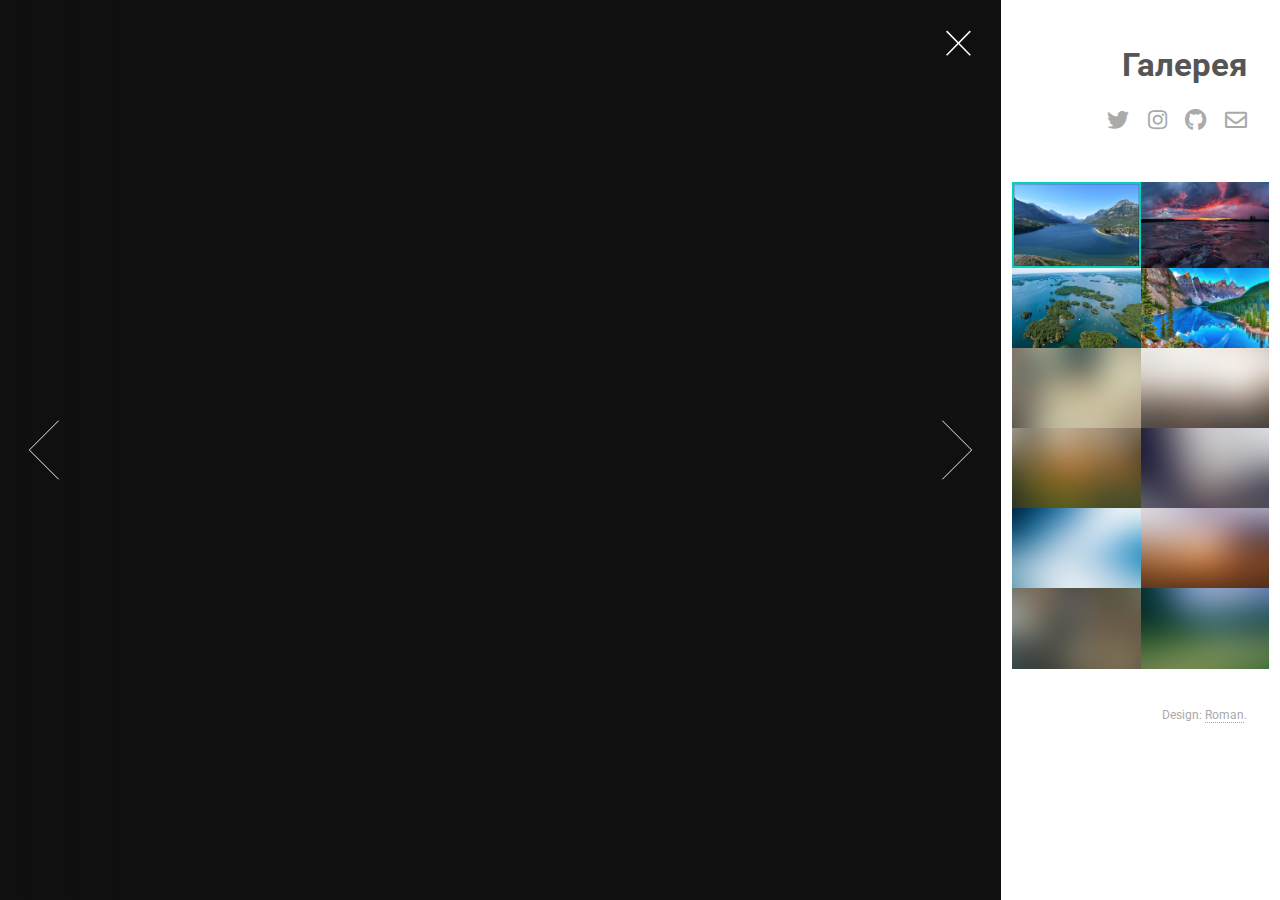
<file: Галерея.html>
<!DOCTYPE HTML>
<!--
	Lens by HTML5 UP
	html5up.net | @ajlkn
	Free for personal and commercial use under the CCA 3.0 license (html5up.net/license)
-->
<html>
	<head>
		<title>Lens by HTML5 UP</title>
		<meta charset="utf-8" />
		<meta name="viewport" content="width=device-width, initial-scale=1, user-scalable=no" />
		<link rel="stylesheet" href="assets/css/main.css" />
		<noscript><link rel="stylesheet" href="assets/css/noscript.css" /></noscript>
	</head>
	<body class="is-preload-0 is-preload-1 is-preload-2">

		<!-- Main -->
			<div id="main">

				<!-- Header -->
					<header id="header">
						<h1>Галерея</h1>
						<ul class="icons">
							<li><a href="#" class="icon brands fa-twitter"><span class="label">Twitter</span></a></li>
							<li><a href="#" class="icon brands fa-instagram"><span class="label">Instagram</span></a></li>
							<li><a href="#" class="icon brands fa-github"><span class="label">Github</span></a></li>
							<li><a href="#" class="icon fa-envelope"><span class="label">Email</span></a></li>
						</ul>
					</header>

				<!-- Thumbnail -->
					<section id="thumbnails">
						<article>
							<a class="thumbnail" href="images/fulls/01.jpg" data-position="left center"><img src="images/thumbs/01.jpg" alt="" /></a>
							<h2>Международный парк мира Уотертон-Лейкс-Глейшер (Waterton Lakes National Park)</h2>
							<p>Международный парк мира Уотертон-Лейкс-Глейшер — первый в мире из национальных парков подобного типа. Он был учрежден в 1932 годув результате слияния двух парков на границе с США — Национального парка Уотертон-Лейкс (провинция Альберта) и Национального парка Глейшер (Британская Колумбия). Американская часть парка занимает 4102 км², она изобилует ледниками, реликтовыми хвойными лесами. Основной причиной объединения парков стало сохранение исключительного разнообразия ландшафтов и присущего им растительного и животного мира.</p>
						</article>
						<article>
							<a class="thumbnail" href="images/fulls/02.jpg"><img src="images/thumbs/02.jpg" alt="" /></a>
							<h2>Национый парк Вуд-Баффало</h2>
							<p>Вуд-Баффало — национальный парк на территории провинции Альберта и Северо-Западных территорий, Канада. Основан в 1922 году. Крупнейший национальный парк в стране и один из крупнейших в мире</p>
						</article>
						<article>
							<a class="thumbnail" href="images/fulls/03.jpg" data-position="top center"><img src="images/thumbs/03.jpg" alt="" /></a>
							<h2>Тысяча островов (англ. Thousand Islands)</h2>
							<p>Тысяча островов (англ. Thousand Islands) — природная достопримечательность Канады и США. Представляет собой архипелаг островов, тянущихся вдоль границы Канады и США по реке Святого Лаврентия в месте её истока с северо-востока озера Онтарио.</p>
						</article>
						<article>
							<a class="thumbnail" href="images/fulls/04.jpg"><img src="images/thumbs/04.jpg" alt="" /></a>
							<h2>Национальный парк Банф (Banff National Park)</h2>
							<p>Национальный парк Банф — старейший национальный парк Канады, созданный в 1885 году в канадских Скалистых горах. Парк расположен в 110—180 км к западу от города Калгари в провинции Альберта, занимает 6641 км² в горной местности[1] с множеством ледников и ледовых полей, густыми хвойными лесами и альпийскими пейзажами. Трансканадское шоссе проходит от озера Луиз как бульвар Банф-Уиндермир на юге до национального парка Джаспер и как бульвар Ледяных полей (Ледяной бульвар) к северу от Трансканадского шоссе[2]. Соседство: с запада примыкают местные леса и национальный парк Йохо, национальный парк Кутеней — на юге, и парковый комплекс Кананаскис Кантри (англ. Kananaskis Country) на юго-востоке, включающий несколько парков и кемпингов, а также один экологический заповедник. Основной коммерческий центр парка — город Банф в долине реки Боу.</p>
						</article>
						<article>
							<a class="thumbnail" href="images/fulls/05.jpg" data-position="top center"><img src="images/thumbs/05.jpg" alt="" /></a>
							<h2>Nullam vitae nunc vulputate</h2>
							<p>In pellentesque cursus velit id posuere. Donec vehicula nulla.</p>
						</article>
						<article>
							<a class="thumbnail" href="images/fulls/06.jpg"><img src="images/thumbs/06.jpg" alt="" /></a>
							<h2>Phasellus magna faucibus</h2>
							<p>Nulla dignissim libero maximus tellus varius dictum ut posuere magna.</p>
						</article>
						<article>
							<a class="thumbnail" href="images/fulls/07.jpg"><img src="images/thumbs/07.jpg" alt="" /></a>
							<h2>Proin quis mauris</h2>
							<p>Etiam ultricies, lorem quis efficitur porttitor, facilisis ante orci urna.</p>
						</article>
						<article>
							<a class="thumbnail" href="images/fulls/08.jpg"><img src="images/thumbs/08.jpg" alt="" /></a>
							<h2>Gravida quis varius enim</h2>
							<p>Nunc egestas congue lorem. Nullam dictum placerat ex sapien tortor mattis.</p>
						</article>
						<article>
							<a class="thumbnail" href="images/fulls/09.jpg"><img src="images/thumbs/09.jpg" alt="" /></a>
							<h2>Morbi eget vitae adipiscing</h2>
							<p>In quis vulputate dui. Maecenas metus elit, dictum praesent lacinia lacus.</p>
						</article>
						<article>
							<a class="thumbnail" href="images/fulls/10.jpg"><img src="images/thumbs/10.jpg" alt="" /></a>
							<h2>Habitant tristique senectus</h2>
							<p>Vestibulum ante ipsum primis in faucibus orci luctus ac tincidunt dolor.</p>
						</article>
						<article>
							<a class="thumbnail" href="images/fulls/11.jpg"><img src="images/thumbs/11.jpg" alt="" /></a>
							<h2>Pharetra ex non faucibus</h2>
							<p>Ut sed magna euismod leo laoreet congue. Fusce congue enim ultricies.</p>
						</article>
						<article>
							<a class="thumbnail" href="images/fulls/12.jpg"><img src="images/thumbs/12.jpg" alt="" /></a>
							<h2>Mattis lorem sodales</h2>
							<p>Feugiat auctor leo massa, nec vestibulum nisl erat faucibus, rutrum nulla.</p>
						</article>
					</section>

				<!-- Footer -->
					<footer id="footer">
						<ul class="copyright">
							<li>Design: <a >Roman</a>.</li>
						</ul>
					</footer>

			</div>

		<!-- Scripts -->
			<script src="assets/js/jquery.min.js"></script>
			<script src="assets/js/browser.min.js"></script>
			<script src="assets/js/breakpoints.min.js"></script>
			<script src="assets/js/main.js"></script>

	</body>
</html>
</file>
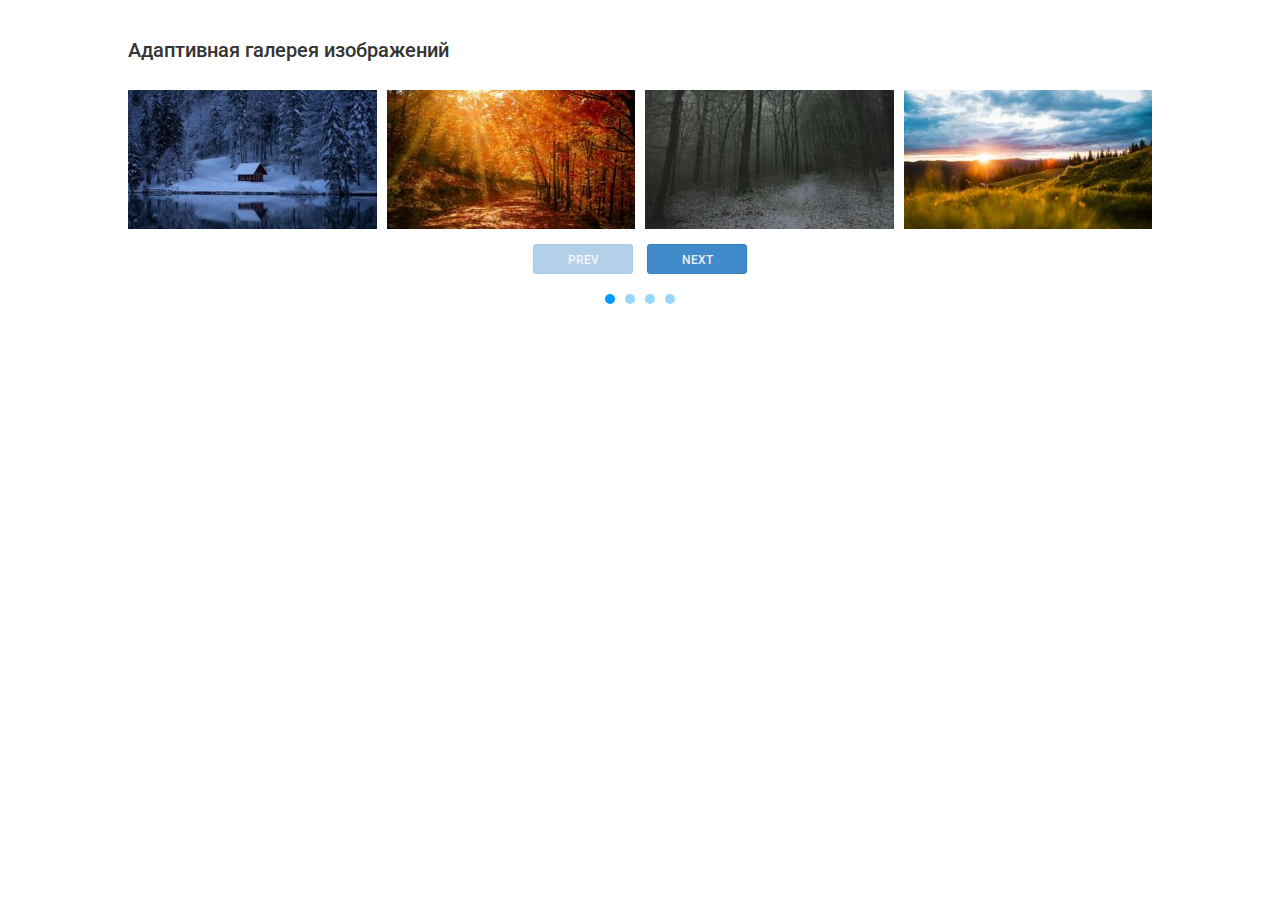
<file: галерея/slider.html>
<!DOCTYPE html>
<html lang="ru">
<head>
<meta charset="utf-8">
<meta http-equiv="X-UA-Compatible" content="IE=edge">
<meta name="viewport" content="width=device-width, initial-scale=1.0, user-scalable=no">
<title>Адаптивная галерея изображений</title>
<link href="https://fonts.googleapis.com/css?family=Roboto:400,500&amp;subset=cyrillic" rel="stylesheet">
<link href="slider.style.css" rel="stylesheet">
</head>

<body>
	<div class="wrap">
		<h1>Aдаптивная галерея изображений</h1>
		<div class="gallery" data-setting="setup1">
			<div class="slider">
				<div class="stage">
					<div>
						<img src="images/img_01.jpg" alt="">
					</div>
					<div>
						<img src="images/img_02.jpg" alt="">
					</div>
					<div>
						<img src="images/img_03.jpg" alt="">
					</div>
					<div>
						<img src="images/img_04.jpg" alt="">
					</div>
					<div>
						<img src="images/img_05.jpg" alt="">
					</div>
					<div>
						<img src="images/img_06.jpg" alt="">
					</div>
					<div>
						<img src="images/img_07.jpg" alt="">
					</div>
					<div>
						<img src="images/img_08.jpg" alt="">
					</div>
					<div>
						<img src="images/img_09.jpg" alt="">
					</div>
					<div>
						<img src="images/img_10.jpg" alt="">
					</div>
					<div>
						<img src="images/img_11.jpg" alt="">
					</div>
					<div>
						<img src="images/img_12.jpg" alt="">
					</div>
					<div>
						<img src="images/img_13.jpg" alt="">
					</div>
					<div>
						<img src="images/img_14.jpg" alt="">
					</div>
					<div>
						<img src="images/img_15.jpg" alt="">
					</div>
					<div>
						<img src="images/img_16.jpg" alt="">
					</div>
				</div>
			</div>
			<div class="control">
				<div class="nav-ctrl" data-hidden="true">
					<span class="prev" data-shift="prev">prev</span>
					<span class="next" data-shift="next">next</span>
				</div>
				<ul class="dots-ctrl" data-hidden="true"></ul>
			</div>
		</div>
	</div>

	<script type="text/javascript">
		const setting = {
			setup1: {
				// включаем постраничную навигацию
				dots: true,
				// включаем управление с клавиатуры клавишами навигации "вправо / влево"
				keyControl: true,
				// настройки галереи в зависимости от разрешения
				adaptive: {
					// настройка работает в диапазоне разрешений 320-560px
					320: {
						// одновременно выводится 1 элемент
						visibleItems: 1,
						// расстояние между изображениями 5px
						margin: 5,
						// запрещаем постраничную навигацию
						dots: false
					},
					// настройка работает в диапазоне разрешений 560-768px
					560: {
						// одновременно выводится 1 элемент
						visibleItems: 2,
						// расстояние между изображениями 5px
						margin: 5,
						// запрещаем постраничную навигацию
						dots: false
					},
					// настройка работает в диапазоне разрешений 768-1024px
					768: {
						// одновременно выводятся 2 элемента
						visibleItems: 3,
					},
					// настройка работает в диапазоне разрешений 1024 и выше
					1024: {
						// одновременно выводятся 3 элемента
						visibleItems: 4
					}
				}
			},
			setup2: {
				// одновременно выводится 4 элемента
				visibleItems: 4,
				// разрешаем постраничную навигацию
				dots: true,
				// разрешаем управление с клавиатуры клавишами навигации "вправо / влево"
				keyControl: true,
				// выключаем адаптивность
				responsive: false
			}
		};
	</script>
	<script src="slider.function.js"></script>
</body>
</html>
</file>
<file: assets/css/noscript.css>
/*
	Lens by HTML5 UP
	html5up.net | @ajlkn
	Free for personal and commercial use under the CCA 3.0 license (html5up.net/license)
*/

/* Main */

	#main {
		opacity: 1 !important;
		right: 0 !important;
	}

	body:before {
		content: 'Javascript is disabled :(';
		display: block;
		position: absolute;
		top: 50%;
		width: calc(100% - 22.5em * 0.333333333);
		height: 4em;
		margin-top: -2em;
		color: #282828;
		cursor: default;
		font-size: 3em;
		line-height: 4em;
		text-align: center;
		white-space: nowrap;
		left: 0;
	}
</file>
<file: assets/css/main.css>
@import url(fontawesome-all.min.css);
@import url("https://fonts.googleapis.com/css?family=Roboto:400,700");

/*
	Lens by HTML5 UP
	html5up.net | @ajlkn
	Free for personal and commercial use under the CCA 3.0 license (html5up.net/license)
*/

html, body, div, span, applet, object,
iframe, h1, h2, h3, h4, h5, h6, p, blockquote,
pre, a, abbr, acronym, address, big, cite,
code, del, dfn, em, img, ins, kbd, q, s, samp,
small, strike, strong, sub, sup, tt, var, b,
u, i, center, dl, dt, dd, ol, ul, li, fieldset,
form, label, legend, table, caption, tbody,
tfoot, thead, tr, th, td, article, aside,
canvas, details, embed, figure, figcaption,
footer, header, hgroup, menu, nav, output, ruby,
section, summary, time, mark, audio, video {
	margin: 0;
	padding: 0;
	border: 0;
	font-size: 100%;
	font: inherit;
	vertical-align: baseline;}

article, aside, details, figcaption, figure,
footer, header, hgroup, menu, nav, section {
	display: block;}

body {
	line-height: 1;
}

ol, ul {
	list-style: none;
}

blockquote, q {
	quotes: none;
}

	blockquote:before, blockquote:after, q:before, q:after {
		content: '';
		content: none;
	}

table {
	border-collapse: collapse;
	border-spacing: 0;
}

body {
	-webkit-text-size-adjust: none;
}

mark {
	background-color: transparent;
	color: inherit;
}

input::-moz-focus-inner {
	border: 0;
	padding: 0;
}

input, select, textarea {
	-moz-appearance: none;
	-webkit-appearance: none;
	-ms-appearance: none;
	appearance: none;
}

/* Basic */

	/*
			@-ms-viewport {
				width: device-width;
			}
		*/

	@media screen and (max-width: 480px) {

		html, body {
			min-width: 320px;
		}

	}

	body.is-preload-0 *, body.is-preload-0 *:before, body.is-preload-0 *:after {
		-moz-animation: none !important;
		-webkit-animation: none !important;
		-ms-animation: none !important;
		animation: none !important;
		-moz-transition: none !important;
		-webkit-transition: none !important;
		-ms-transition: none !important;
		transition: none !important;
	}

	html {
		box-sizing: border-box;
	}

	*, *:before, *:after {
		box-sizing: inherit;
	}

	html, body {
		background-color: #101010;
		overflow: hidden;
	}

/* Type */

	html {
		font-size: 16pt;
	}

		@media screen and (max-width: 1680px) {

			html {
				font-size: 12pt;
			}

		}

		@media screen and (max-width: 1280px) {

			html {
				font-size: 11pt;
			}

		}

	body {
		background-color: #fff;
		color: #aaa;
	}

	body, input, select, textarea {
		font-family: "Roboto", Helvetica, sans-serif;
		font-weight: 400;
		line-height: 1.65;
		font-size: 1em;
		color: #aaa;
	}

	a {
		-moz-transition: color 0.25s ease, border-bottom-color 0.25s ease;
		-webkit-transition: color 0.25s ease, border-bottom-color 0.25s ease;
		-ms-transition: color 0.25s ease, border-bottom-color 0.25s ease;
		transition: color 0.25s ease, border-bottom-color 0.25s ease;
		border-bottom: dotted 1px;
		color: inherit;
		text-decoration: none;
	}

		a:hover {
			border-bottom-color: transparent;
			color: #00D3B7;
		}

	strong, b {
		font-weight: 400;
		color: #555;
	}

	em, i {
		font-style: italic;
	}

	p {
		margin: 0 0 1.25em 0;
	}

	h1, h2, h3, h4, h5, h6 {
		font-weight: 400;
		line-height: 1.25;
		margin: 0 0 0.5em 0;
		color: #555;
	}

		h1 a, h2 a, h3 a, h4 a, h5 a, h6 a {
			color: inherit;
			text-decoration: none;
		}

	h2 {
		font-size: 1.25em;
	}

	h3 {
		font-size: 1em;
	}

	h4 {
		font-size: 0.9em;
	}

	h5 {
		font-size: 0.8em;
	}

	h6 {
		font-size: 0.7em;
	}

	sub {
		font-size: 0.8em;
		position: relative;
		top: 0.5em;
	}

	sup {
		font-size: 0.8em;
		position: relative;
		top: -0.5em;
	}

	blockquote {
		border-left: solid 4px #ccc;
		font-style: italic;
		margin: 0 0 1.25em 0;
		padding: 0.3125em 0 0.3125em 1.25em;
	}

	code {
		border-radius: 4px;
		border: solid 1px;
		font-family: "Courier New", monospace;
		font-size: 0.9em;
		margin: 0 0.25em;
		padding: 0.25em 0.65em;
		border-color: #ccc;
	}

	pre {
		-webkit-overflow-scrolling: touch;
		font-family: "Courier New", monospace;
		font-size: 0.9em;
		margin: 0 0 1.25em 0;
	}

		pre code {
			display: block;
			padding: 1em 1.5em;
			overflow-x: auto;
		}

	hr {
		border: 0;
		border-bottom: solid 1px #ccc;
		margin: 1.25em 0;
	}

		hr.major {
			margin: 1.875em 0;
		}

	.align-left {
		text-align: left;
	}

	.align-center {
		text-align: center;
	}

	.align-right {
		text-align: right;
	}

/* Button */

	input[type="submit"],
	input[type="reset"],
	input[type="button"],
	button,
	.button {
		-moz-appearance: none;
		-webkit-appearance: none;
		-ms-appearance: none;
		appearance: none;
		-moz-transition: background-color 0.25s ease-in-out, border-color 0.25s ease-in-out, color 0.25s ease-in-out;
		-webkit-transition: background-color 0.25s ease-in-out, border-color 0.25s ease-in-out, color 0.25s ease-in-out;
		-ms-transition: background-color 0.25s ease-in-out, border-color 0.25s ease-in-out, color 0.25s ease-in-out;
		transition: background-color 0.25s ease-in-out, border-color 0.25s ease-in-out, color 0.25s ease-in-out;
		background-color: transparent;
		border-radius: 4px;
		border: solid 1px #ccc;
		color: #555;
		cursor: pointer;
		display: inline-block;
		line-height: 1;
		padding: 0.75em 1.5em;
		text-align: center;
		text-decoration: none;
		white-space: nowrap;
	}

		input[type="submit"]:hover,
		input[type="reset"]:hover,
		input[type="button"]:hover,
		button:hover,
		.button:hover {
			border-color: #00D3B7;
			color: #00D3B7;
		}

			input[type="submit"]:hover:active,
			input[type="reset"]:hover:active,
			input[type="button"]:hover:active,
			button:hover:active,
			.button:hover:active {
				background-color: rgba(0, 211, 183, 0.15);
			}

		input[type="submit"].icon,
		input[type="reset"].icon,
		input[type="button"].icon,
		button.icon,
		.button.icon {
			padding-left: 1.35em;
		}

			input[type="submit"].icon:before,
			input[type="reset"].icon:before,
			input[type="button"].icon:before,
			button.icon:before,
			.button.icon:before {
				margin-right: 0.5em;
			}

		input[type="submit"].fit,
		input[type="reset"].fit,
		input[type="button"].fit,
		button.fit,
		.button.fit {
			width: 100%;
		}

		input[type="submit"].small,
		input[type="reset"].small,
		input[type="button"].small,
		button.small,
		.button.small {
			font-size: 0.8em;
		}

		input[type="submit"].large,
		input[type="reset"].large,
		input[type="button"].large,
		button.large,
		.button.large {
			font-size: 1.35em;
		}

		input[type="submit"].disabled, input[type="submit"]:disabled,
		input[type="reset"].disabled,
		input[type="reset"]:disabled,
		input[type="button"].disabled,
		input[type="button"]:disabled,
		button.disabled,
		button:disabled,
		.button.disabled,
		.button:disabled {
			pointer-events: none;
			opacity: 0.25;
		}

/* Form */

	form {
		margin: 0 0 1.25em 0;
	}

	label {
		color: #555;
		display: block;
		font-size: 0.9em;
		font-weight: 400;
		margin: 0 0 0.625em 0;
	}

	input[type="text"],
	input[type="password"],
	input[type="email"],
	select,
	textarea {
		-moz-appearance: none;
		-webkit-appearance: none;
		-ms-appearance: none;
		appearance: none;
		background-color: transparent;
		border-radius: 4px;
		border: solid 1px #ccc;
		color: inherit;
		display: block;
		outline: 0;
		padding: 0 0.75em;
		text-decoration: none;
		width: 100%;
	}

		input[type="text"]:invalid,
		input[type="password"]:invalid,
		input[type="email"]:invalid,
		select:invalid,
		textarea:invalid {
			box-shadow: none;
		}

		input[type="text"]:focus,
		input[type="password"]:focus,
		input[type="email"]:focus,
		select:focus,
		textarea:focus {
			border-color: #00D3B7;
		}

	select {
		background-image: url("data:image/svg+xml;charset=utf8,%3Csvg xmlns='http://www.w3.org/2000/svg' width='40' height='40' preserveAspectRatio='none' viewBox='0 0 40 40'%3E%3Cpath d='M9.4,12.3l10.4,10.4l10.4-10.4c0.2-0.2,0.5-0.4,0.9-0.4c0.3,0,0.6,0.1,0.9,0.4l3.3,3.3c0.2,0.2,0.4,0.5,0.4,0.9 c0,0.4-0.1,0.6-0.4,0.9L20.7,31.9c-0.2,0.2-0.5,0.4-0.9,0.4c-0.3,0-0.6-0.1-0.9-0.4L4.3,17.3c-0.2-0.2-0.4-0.5-0.4-0.9 c0-0.4,0.1-0.6,0.4-0.9l3.3-3.3c0.2-0.2,0.5-0.4,0.9-0.4S9.1,12.1,9.4,12.3z' fill='%23ccc' /%3E%3C/svg%3E");
		background-size: 1.25rem;
		background-repeat: no-repeat;
		background-position: calc(100% - 1rem) center;
		height: 2.75em;
		padding-right: 2.75em;
		text-overflow: ellipsis;
	}

		select option {
			color: #555;
			background: #fff;
		}

		select:focus::-ms-value {
			background-color: transparent;
		}

		select::-ms-expand {
			display: none;
		}

	.select-wrapper {
		text-decoration: none;
		display: block;
		position: relative;
	}

		.select-wrapper:before {
			-moz-osx-font-smoothing: grayscale;
			-webkit-font-smoothing: antialiased;
			display: inline-block;
			font-style: normal;
			font-variant: normal;
			text-rendering: auto;
			line-height: 1;
			text-transform: none !important;
			font-family: 'Font Awesome 5 Free';
			font-weight: 900;
		}

		.select-wrapper:before {
			color: #ccc;
			content: '\f107';
			display: block;
			height: 2.75em;
			line-height: 2.75em;
			pointer-events: none;
			position: absolute;
			right: 0;
			text-align: center;
			top: 0;
			width: 2.75em;
		}

		.select-wrapper select::-ms-expand {
			display: none;
		}

	input[type="text"],
	input[type="password"],
	input[type="email"],
	select {
		height: 2.75em;
	}

	textarea {
		padding: 0.75em 1em;
	}

	input[type="checkbox"],
	input[type="radio"] {
		-moz-appearance: none;
		-webkit-appearance: none;
		-ms-appearance: none;
		appearance: none;
		display: block;
		float: left;
		margin-right: -2em;
		opacity: 0;
		width: 1em;
		z-index: -1;
	}

		input[type="checkbox"] + label,
		input[type="radio"] + label {
			text-decoration: none;
			color: #aaa;
			cursor: pointer;
			display: inline-block;
			font-size: 1em;
			font-weight: 400;
			margin: 0;
			padding-left: 2.4em;
			padding-right: 0.75em;
			position: relative;
		}

			input[type="checkbox"] + label:before,
			input[type="radio"] + label:before {
				-moz-osx-font-smoothing: grayscale;
				-webkit-font-smoothing: antialiased;
				display: inline-block;
				font-style: normal;
				font-variant: normal;
				text-rendering: auto;
				line-height: 1;
				text-transform: none !important;
				font-family: 'Font Awesome 5 Free';
				font-weight: 900;
			}

			input[type="checkbox"] + label:before,
			input[type="radio"] + label:before {
				background: transparent;
				border-radius: 4px;
				border: solid 1px #ccc;
				content: '';
				display: inline-block;
				font-size: 0.8em;
				height: 2.0625em;
				left: 0;
				line-height: 2.0625em;
				position: absolute;
				text-align: center;
				top: 0;
				width: 2.0625em;
			}

		input[type="checkbox"]:checked + label:before,
		input[type="radio"]:checked + label:before {
			background-color: #555;
			border-color: #555;
			color: #fff;
			content: '\f00c';
		}

		input[type="checkbox"]:focus + label:before,
		input[type="radio"]:focus + label:before {
			border-color: #00D3B7;
		}

	input[type="checkbox"] + label:before {
		border-radius: 4px;
	}

	input[type="radio"] + label:before {
		border-radius: 100%;
	}

	::-webkit-input-placeholder {
		opacity: 1.0;
		color: #ccc !important;
	}

	:-moz-placeholder {
		opacity: 1.0;
		color: #ccc !important;
	}

	::-moz-placeholder {
		opacity: 1.0;
		color: #ccc !important;
	}

	:-ms-input-placeholder {
		opacity: 1.0;
		color: #ccc !important;
	}

	.field {
		margin: 0 0 1.25em 0;
	}

/* Icon */

	.icon {
		text-decoration: none;
		border-bottom: none;
		position: relative;
	}

		.icon:before {
			-moz-osx-font-smoothing: grayscale;
			-webkit-font-smoothing: antialiased;
			display: inline-block;
			font-style: normal;
			font-variant: normal;
			text-rendering: auto;
			line-height: 1;
			text-transform: none !important;
			font-family: 'Font Awesome 5 Free';
			font-weight: 400;
		}

		.icon > .label {
			display: none;
		}

		.icon:before {
			line-height: inherit;
		}

		.icon.solid:before {
			font-weight: 900;
		}

		.icon.brands:before {
			font-family: 'Font Awesome 5 Brands';
		}

/* List */

	ol {
		list-style: decimal;
		margin: 0 0 1.25em 0;
		padding-left: 1.25em;
	}

		ol li {
			padding-left: 0.25em;
		}

	ul {
		list-style: disc;
		margin: 0 0 1.25em 0;
		padding-left: 1em;
	}

		ul li {
			padding-left: 0.5em;
		}

		ul.alt {
			list-style: none;
			padding-left: 0;
		}

			ul.alt li {
				border-top: solid 1px #ccc;
				padding: 0.5em 0;
			}

				ul.alt li:first-child {
					border-top: 0;
					padding-top: 0;
				}

	dl {
		margin: 0 0 1.25em 0;
	}

		dl dt {
			display: block;
			font-weight: 400;
			margin: 0 0 0.625em 0;
		}

		dl dd {
			margin-left: 1.25em;
		}

/* Actions */

	ul.actions {
		display: -moz-flex;
		display: -webkit-flex;
		display: -ms-flex;
		display: flex;
		cursor: default;
		list-style: none;
		margin-left: -0.625em;
		padding-left: 0;
	}

		ul.actions li {
			padding: 0 0 0 0.625em;
			vertical-align: middle;
		}

		ul.actions.special {
			-moz-justify-content: center;
			-webkit-justify-content: center;
			-ms-justify-content: center;
			justify-content: center;
			width: 100%;
			margin-left: 0;
		}

			ul.actions.special li:first-child {
				padding-left: 0;
			}

		ul.actions.stacked {
			-moz-flex-direction: column;
			-webkit-flex-direction: column;
			-ms-flex-direction: column;
			flex-direction: column;
			margin-left: 0;
		}

			ul.actions.stacked li {
				padding: 0.8125em 0 0 0;
			}

				ul.actions.stacked li:first-child {
					padding-top: 0;
				}

		ul.actions.fit {
			width: calc(100% + 0.625em);
		}

			ul.actions.fit li {
				-moz-flex-grow: 1;
				-webkit-flex-grow: 1;
				-ms-flex-grow: 1;
				flex-grow: 1;
				-moz-flex-shrink: 1;
				-webkit-flex-shrink: 1;
				-ms-flex-shrink: 1;
				flex-shrink: 1;
				width: 100%;
			}

				ul.actions.fit li > * {
					width: 100%;
				}

			ul.actions.fit.stacked {
				width: 100%;
			}

		@media screen and (max-width: 480px) {

			ul.actions:not(.fixed) {
				-moz-flex-direction: column;
				-webkit-flex-direction: column;
				-ms-flex-direction: column;
				flex-direction: column;
				margin-left: 0;
				width: 100% !important;
			}

				ul.actions:not(.fixed) li {
					-moz-flex-grow: 1;
					-webkit-flex-grow: 1;
					-ms-flex-grow: 1;
					flex-grow: 1;
					-moz-flex-shrink: 1;
					-webkit-flex-shrink: 1;
					-ms-flex-shrink: 1;
					flex-shrink: 1;
					padding: 0.625em 0 0 0;
					text-align: center;
					width: 100%;
				}

					ul.actions:not(.fixed) li > * {
						width: 100%;
					}

					ul.actions:not(.fixed) li:first-child {
						padding-top: 0;
					}

					ul.actions:not(.fixed) li input[type="submit"],
					ul.actions:not(.fixed) li input[type="reset"],
					ul.actions:not(.fixed) li input[type="button"],
					ul.actions:not(.fixed) li button,
					ul.actions:not(.fixed) li .button {
						width: 100%;
					}

						ul.actions:not(.fixed) li input[type="submit"].icon:before,
						ul.actions:not(.fixed) li input[type="reset"].icon:before,
						ul.actions:not(.fixed) li input[type="button"].icon:before,
						ul.actions:not(.fixed) li button.icon:before,
						ul.actions:not(.fixed) li .button.icon:before {
							margin-left: -0.5rem;
						}

		}

/* Icons */

	ul.icons {
		cursor: default;
		list-style: none;
		padding-left: 0;
	}

		ul.icons li {
			display: inline-block;
			padding: 0 1em 0 0;
		}

			ul.icons li:last-child {
				padding-right: 0;
			}

			ul.icons li .icon:before {
				font-size: 1.5rem;
			}

/* Main */

	#main {
		-moz-transition: opacity 0.75s ease, right 0.75s ease, left 0.75s ease, visibility 0.75s;
		-webkit-transition: opacity 0.75s ease, right 0.75s ease, left 0.75s ease, visibility 0.75s;
		-ms-transition: opacity 0.75s ease, right 0.75s ease, left 0.75s ease, visibility 0.75s;
		transition: opacity 0.75s ease, right 0.75s ease, left 0.75s ease, visibility 0.75s;
		-webkit-overflow-scrolling: touch;
		position: fixed;
		top: 0;
		width: 22.5em;
		height: 100%;
		background: #fff;
		outline: 0;
		overflow-x: hidden;
		overflow-y: auto;
		text-align: right;
		visibility: visible;
		z-index: 10000;
		right: 0;
	}

		#main .toggle {
			-webkit-tap-highlight-color: rgba(0, 0, 0, 0);
			position: absolute;
			top: 0;
			width: 4em;
			height: 4em;
			background-image: url("images/close-small-alt.svg");
			background-repeat: no-repeat;
			background-size: 32px 32px;
			cursor: pointer;
			display: none;
			z-index: 1;
			background-position: 0.5em 0.5em;
			left: 0;
		}

		body.fullscreen #main {
			visibility: hidden;
			right: -22.5em;
		}

		body.is-preload-1 #main {
			opacity: 0;
			right: -2em;
		}

		@media screen and (max-width: 1280px) {

			#main {
				width: 19em;
			}

				body.fullscreen #main {
					right: -19em;
				}

		}

		@media screen and (max-width: 980px) {

			#main {
				background: rgba(255, 255, 255, 0.925);
			}

				#main .toggle {
					display: block;
				}

		}

		@media screen and (max-width: 480px) {

			#main {
				-moz-transition: opacity 0.5s ease, visibility 0.5s;
				-webkit-transition: opacity 0.5s ease, visibility 0.5s;
				-ms-transition: opacity 0.5s ease, visibility 0.5s;
				transition: opacity 0.5s ease, visibility 0.5s;
				width: 100%;
				background: #fff;
				text-align: center;
			}

				body.is-preload-1 #main {
					left: auto !important;
					right: auto !important;
				}

				body.fullscreen #main {
					left: auto !important;
					right: auto !important;
					opacity: 0;
				}

				#main .toggle {
					display: none;
				}

		}

/* Header */

	#header {
		padding: 3em 2.25em 1.75em 2.25em ;
	}

		#header h1 {
			font-size: 2.25em;
			font-weight: 700;
		}

/* Footer */

	#footer {
		padding: 2.25em 2.25em 1em 2.25em ;
	}

		#footer .copyright {
			list-style: none;
			padding: 0;
		}

			#footer .copyright li {
				display: inline-block;
				font-size: 0.8em;
				margin-left: 0.35em;
				padding: 0;
			}

				#footer .copyright li:first-child {
					margin-left: 0;
				}

/* Thumbnails */

	#thumbnails {
		display: -moz-flex;
		display: -webkit-flex;
		display: -ms-flex;
		display: flex;
		-moz-flex-wrap: wrap;
		-webkit-flex-wrap: wrap;
		-ms-flex-wrap: wrap;
		flex-wrap: wrap;
		padding: 0 0.75em;
	}

		#thumbnails article {
			position: relative;
			width: 50%;
			background: #101010;
			outline: 0;
		}

			#thumbnails article .thumbnail {
				-webkit-tap-highlight-color: rgba(0, 0, 0, 0);
				display: block;
				position: relative;
				border: 0;
				outline: 0;
			}

				#thumbnails article .thumbnail img {
					display: block;
					width: 100%;
				}

				#thumbnails article .thumbnail:before {
					pointer-events: none;
					-moz-transition: opacity 0.25s ease;
					-webkit-transition: opacity 0.25s ease;
					-ms-transition: opacity 0.25s ease;
					transition: opacity 0.25s ease;
					content: '';
					position: absolute;
					left: 0;
					top: 0;
					width: 100%;
					height: 100%;
					box-shadow: inset 0 0 0 2px #00D3B7, inset 0 0 0px 3px rgba(0, 0, 0, 0.15);
					opacity: 0;
					z-index: 1;
				}

				#thumbnails article .thumbnail:focus:before {
					opacity: 0.5;
				}

			#thumbnails article h2, #thumbnails article p {
				display: none;
			}

			#thumbnails article.active .thumbnail:before {
				opacity: 1;
			}

		@media screen and (max-width: 480px) {

			#thumbnails article .thumbnail:before {
				display: none;
			}

		}

/* Viewer */

	@-moz-keyframes spinner {
		0% {
			-moz-transform: rotate(0deg);
			-webkit-transform: rotate(0deg);
			-ms-transform: rotate(0deg);
			transform: rotate(0deg);
		}

		100% {
			-moz-transform: rotate(360deg);
			-webkit-transform: rotate(360deg);
			-ms-transform: rotate(360deg);
			transform: rotate(360deg);
		}
	}

	@-webkit-keyframes spinner {
		0% {
			-moz-transform: rotate(0deg);
			-webkit-transform: rotate(0deg);
			-ms-transform: rotate(0deg);
			transform: rotate(0deg);
		}

		100% {
			-moz-transform: rotate(360deg);
			-webkit-transform: rotate(360deg);
			-ms-transform: rotate(360deg);
			transform: rotate(360deg);
		}
	}

	@-ms-keyframes spinner {
		0% {
			-moz-transform: rotate(0deg);
			-webkit-transform: rotate(0deg);
			-ms-transform: rotate(0deg);
			transform: rotate(0deg);
		}

		100% {
			-moz-transform: rotate(360deg);
			-webkit-transform: rotate(360deg);
			-ms-transform: rotate(360deg);
			transform: rotate(360deg);
		}
	}

	@keyframes spinner {
		0% {
			-moz-transform: rotate(0deg);
			-webkit-transform: rotate(0deg);
			-ms-transform: rotate(0deg);
			transform: rotate(0deg);
		}

		100% {
			-moz-transform: rotate(360deg);
			-webkit-transform: rotate(360deg);
			-ms-transform: rotate(360deg);
			transform: rotate(360deg);
		}
	}

	#viewer {
		-moz-transition: opacity 0.75s ease, width 0.75s ease;
		-webkit-transition: opacity 0.75s ease, width 0.75s ease;
		-ms-transition: opacity 0.75s ease, width 0.75s ease;
		transition: opacity 0.75s ease, width 0.75s ease;
		position: absolute;
		top: 0;
		width: calc(100% - 22.5em);
		height: 100%;
		left: 0;
	}

		#viewer .inner {
			pointer-events: none;
			position: absolute;
			top: 0;
			left: 0;
			width: 100%;
			height: 100%;
			z-index: 2;
		}

			#viewer .inner > * {
				pointer-events: auto;
			}

			#viewer .inner:before {
				background-image: -moz-linear-gradient(left, rgba(16,16,16,0.2), rgba(16,16,16,0) 10em, rgba(16,16,16,0)), -moz-linear-gradient(right, rgba(16,16,16,0.2), rgba(16,16,16,0) 10em, rgba(16,16,16,0));
				background-image: -webkit-linear-gradient(left, rgba(16,16,16,0.2), rgba(16,16,16,0) 10em, rgba(16,16,16,0)), -webkit-linear-gradient(right, rgba(16,16,16,0.2), rgba(16,16,16,0) 10em, rgba(16,16,16,0));
				background-image: -ms-linear-gradient(left, rgba(16,16,16,0.2), rgba(16,16,16,0) 10em, rgba(16,16,16,0)), -ms-linear-gradient(right, rgba(16,16,16,0.2), rgba(16,16,16,0) 10em, rgba(16,16,16,0));
				background-image: linear-gradient(left, rgba(16,16,16,0.2), rgba(16,16,16,0) 10em, rgba(16,16,16,0)), linear-gradient(right, rgba(16,16,16,0.2), rgba(16,16,16,0) 10em, rgba(16,16,16,0));
				content: '';
				display: block;
				position: absolute;
				top: 0;
				left: 0;
				width: 100%;
				height: 100%;
			}

			#viewer .inner .toggle {
				-webkit-tap-highlight-color: rgba(0, 0, 0, 0);
				position: absolute;
				top: 0;
				width: 4em;
				height: 4em;
				background-image: url("images/close.svg");
				background-repeat: no-repeat;
				background-size: 64px 64px;
				cursor: pointer;
				z-index: 1;
				right: 0;
				background-position: calc(100% - 0.75em) 0.75em;
			}

			#viewer .inner .nav-next,
			#viewer .inner .nav-previous {
				-webkit-tap-highlight-color: rgba(0, 0, 0, 0);
				position: absolute;
				top: 50%;
				width: 6em;
				height: 6em;
				margin-top: -3em;
				background-image: url("images/arrow.svg");
				background-position: center;
				background-repeat: no-repeat;
				background-size: contain;
				cursor: pointer;
			}

			#viewer .inner .nav-previous {
				-moz-transform: scaleX(-1);
				-webkit-transform: scaleX(-1);
				-ms-transform: scaleX(-1);
				transform: scaleX(-1);
				left: 0;
			}

			#viewer .inner .nav-next {
				right: 0;
			}

		#viewer .slide {
			-moz-transition: opacity 0.5s ease-in-out;
			-webkit-transition: opacity 0.5s ease-in-out;
			-ms-transition: opacity 0.5s ease-in-out;
			transition: opacity 0.5s ease-in-out;
			position: absolute;
			top: 0;
			left: 0;
			width: 100%;
			height: 100%;
			opacity: 1;
			z-index: 1;
		}

			#viewer .slide .caption {
				background-image: -moz-linear-gradient(bottom, rgba(16,16,16,0.75), rgba(16,16,16,0.25) 80%, rgba(16,16,16,0));
				background-image: -webkit-linear-gradient(bottom, rgba(16,16,16,0.75), rgba(16,16,16,0.25) 80%, rgba(16,16,16,0));
				background-image: -ms-linear-gradient(bottom, rgba(16,16,16,0.75), rgba(16,16,16,0.25) 80%, rgba(16,16,16,0));
				background-image: linear-gradient(bottom, rgba(16,16,16,0.75), rgba(16,16,16,0.25) 80%, rgba(16,16,16,0));
				padding: 2em 2em 0.75em 2em ;
				position: absolute;
				bottom: 0;
				left: 0;
				width: 100%;
				color: rgba(255, 255, 255, 0.5);
				z-index: 1;
			}

				#viewer .slide .caption h2, #viewer .slide .caption h3, #viewer .slide .caption h4, #viewer .slide .caption h5, #viewer .slide .caption h6 {
					color: #fff;
				}

			#viewer .slide .image {
				-moz-transition: opacity 0.5s ease-in-out;
				-webkit-transition: opacity 0.5s ease-in-out;
				-ms-transition: opacity 0.5s ease-in-out;
				transition: opacity 0.5s ease-in-out;
				position: absolute;
				top: 0;
				left: 0;
				width: 100%;
				height: 100%;
				background-repeat: no-repeat;
				background-size: cover;
				opacity: 0;
			}

			#viewer .slide:before {
				-moz-animation: spinner 1s linear infinite;
				-webkit-animation: spinner 1s linear infinite;
				-ms-animation: spinner 1s linear infinite;
				animation: spinner 1s linear infinite;
				-moz-transition: opacity 0.5s ease-in-out;
				-webkit-transition: opacity 0.5s ease-in-out;
				-ms-transition: opacity 0.5s ease-in-out;
				transition: opacity 0.5s ease-in-out;
				content: '';
				display: block;
				position: absolute;
				top: 50%;
				left: 50%;
				width: 3em;
				height: 3em;
				background-image: url("images/spinner.svg");
				background-position: center;
				background-repeat: no-repeat;
				background-size: contain;
				margin: -1.5em 0 0 -1.5em;
				opacity: 0;
			}

			#viewer .slide.loading:before {
				opacity: 1;
			}

			#viewer .slide.active .image {
				opacity: 1;
			}

		body.fullscreen #viewer {
			width: 100%;
		}

			body.fullscreen #viewer .inner .toggle {
				background-image: url("images/open.svg");
			}

		body.is-preload-1 #viewer {
			opacity: 0;
		}

		body.is-preload-2 #viewer .slide {
			opacity: 0;
		}

		@media screen and (max-width: 1280px) {

			#viewer {
				width: calc(100% - 19em);
			}

		}

		@media screen and (max-width: 980px) {

			#viewer {
				width: 100%;
			}

				#viewer .inner .toggle {
					-moz-transition: opacity 0.75s ease;
					-webkit-transition: opacity 0.75s ease;
					-ms-transition: opacity 0.75s ease;
					transition: opacity 0.75s ease;
					background-image: url("images/open.svg");
					opacity: 0;
					right: 0;
				}

				body.fullscreen #viewer .inner .toggle {
					opacity: 1;
				}

		}

		@media screen and (max-width: 736px) {

			#viewer .inner .toggle {
				background-size: 32px 32px;
			}

			#viewer .inner .nav-next,
			#viewer .inner .nav-previous {
				background-image: url("images/arrow-small.svg");
				background-size: 32px 32px;
			}

			body.fullscreen #viewer .inner .toggle {
				background-image: url("images/open-small.svg");
			}

		}

		@media screen and (max-width: 480px) {

			#viewer {
				-moz-transition: opacity 0.5s ease;
				-webkit-transition: opacity 0.5s ease;
				-ms-transition: opacity 0.5s ease;
				transition: opacity 0.5s ease;
				-moz-transition-delay: 0s;
				-webkit-transition-delay: 0s;
				-ms-transition-delay: 0s;
				transition-delay: 0s;
				opacity: 0;
			}

				#viewer .inner .toggle {
					background-image: url("images/close-small.svg") !important;
					background-size: 32px 32px;
				}

				body.fullscreen #viewer {
					-moz-transition-delay: 0.5s;
					-webkit-transition-delay: 0.5s;
					-ms-transition-delay: 0.5s;
					transition-delay: 0.5s;
					opacity: 1;
				}

		}
</file>
<file: галерея/slider.style.css>
/* reset */
html, body, div, span, h1, ul, li { 
	margin: 0; 
	padding: 0; 
}
*, :after, :before { 
	-webkit-box-sizing: border-box; 
	box-sizing: border-box; 
}
img { 
	display: block; 
	border: none; 
}

html, body, .wrap { 
	width: 100%; 
	height: 100%; 
}
body { 
	font: normal 16px/20px Roboto, 'Helvetica CY', Verdana, sans-serif; 
	color: #333; 
	background-color: #fff; 
}

.wrap { 
	max-width: 1280px; 
	min-width: 320px; 
	margin: 0 auto; 
	padding: 40px 15px 0; 
}
h1 { 
	max-width: 1024px; 
	font-weight: 500; font-size: 20px; 
	margin: 0 auto 30px; 
}

[data-hidden = true] { display: none; }
[data-hidden = false] { display: block; }

/* transition */
.nav-ctrl span, .dots-ctrl li { 
	-webkit-transition: all 0.3s; 
	transition: all 0.3s; 
}

/*** CONTENT ***/
.gallery { 
	width: 100%; 
	visibility: hidden; 
	margin: 0 auto 30px; 
}
.slider { 
	width: 100%; 
	max-width: 1024px; 
	position: relative; 
	overflow: hidden; 
	margin: 0 auto; 
}
.stage { 
	overflow: hidden; 
}
.stage > div { 
	float: left; 
	position: relative; 
}
.stage > div img { 
	width: 100%; 
	max-width: 800px; 
	height: auto; 
}

.control { 
	width: 100%; 
	position: relative; 
}
.nav-ctrl { 
	text-align: center; 
	margin-top: 15px; 
}
.nav-ctrl span { 
	width: 100px; 
	height: 30px; 
	display: inline-block; 
	font-weight: 500; 
	font-size: 12px; 
	line-height: 30px; 
	color: #eee; 
	font-family: 'Roboto', sans-serif; 
	text-transform: uppercase; 
	text-align: center; margin: 0 5px; 
	border: solid 1px #357ebd; 
	border-radius: 3px; 
	outline: none; 
	-webkit-user-select: none; 
	user-select: none; 
	background-color: #428bca; 
	cursor: pointer; 
	-webkit-transition: all 0.3s; 
	transition: all 0.3s; 
}
.nav-ctrl span:hover { 
	border-color: #285e8e; 
	background-color: #3276b1; 
}
.nav-ctrl .disable, .nav-ctrl .disable:hover { 
	border: solid 1px #357ebd; 
	background-color: #428bca; 
	opacity: 0.4; 
	cursor: default; 
}
.dots-ctrl { 
	text-align: center; 
	margin-top: 15px; 
}
.dots-ctrl li { 
	width: 10px; 
	height: 10px; 
	display: inline-block; 
	border-radius: 50%; 
	background-color: #09f; 
	opacity: 0.4; 
	cursor: pointer; 
}
.dots-ctrl li + li { 
	margin-left: 10px; 
}
.dots-ctrl .active, .dots-ctrl li:hover { 
	opacity: 1; 
}
</file>
